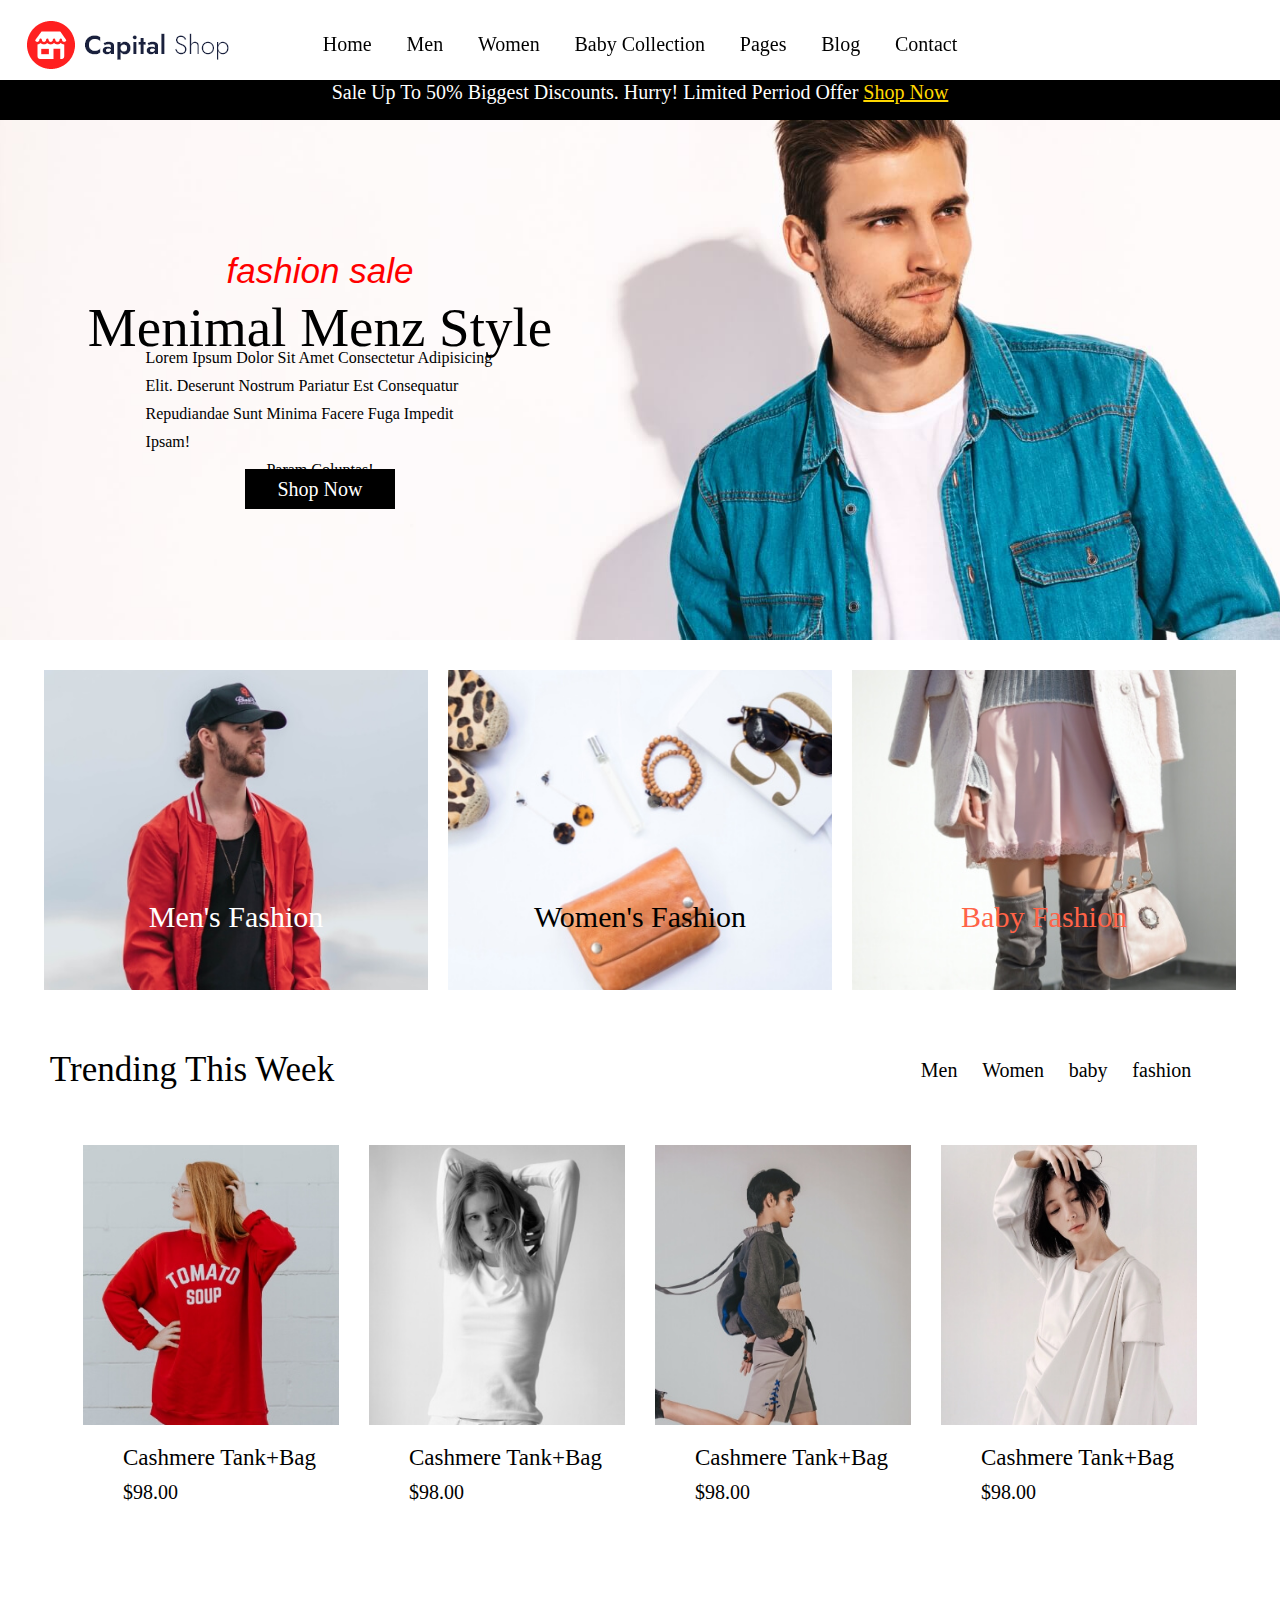
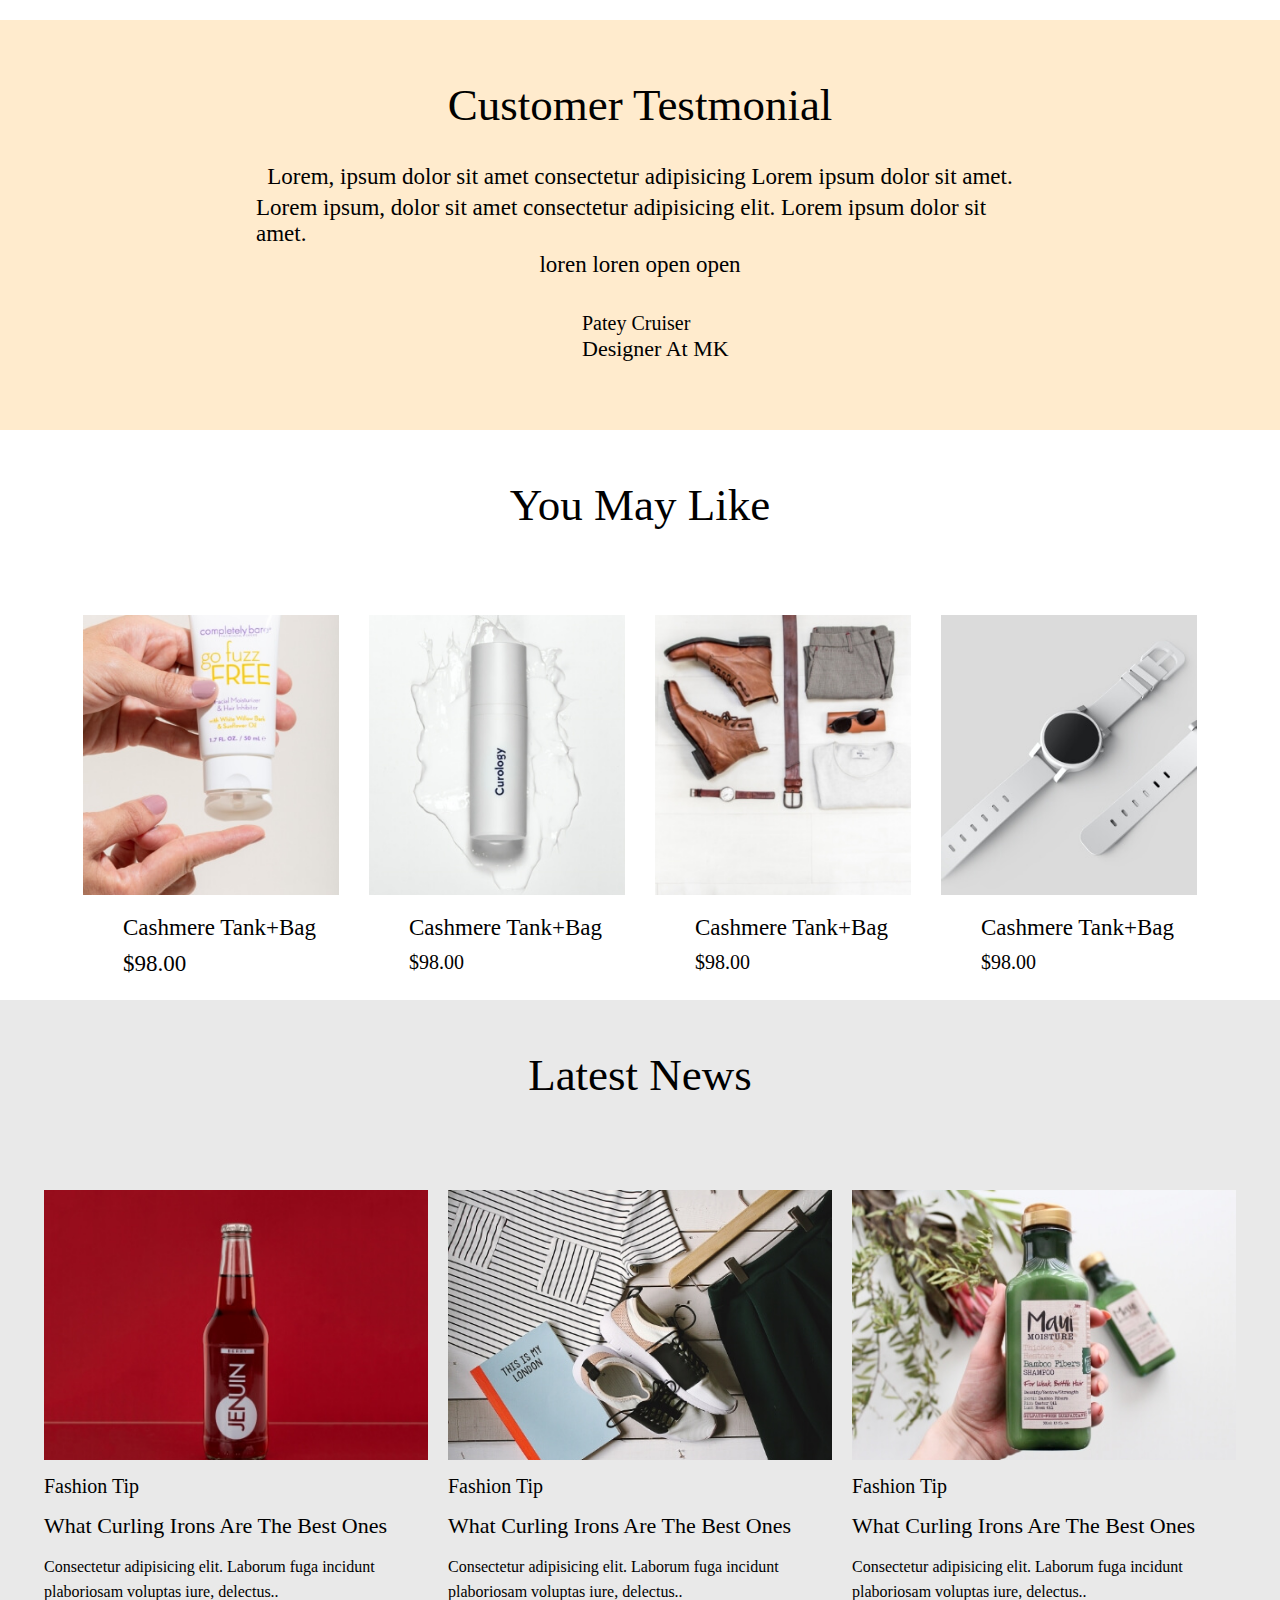
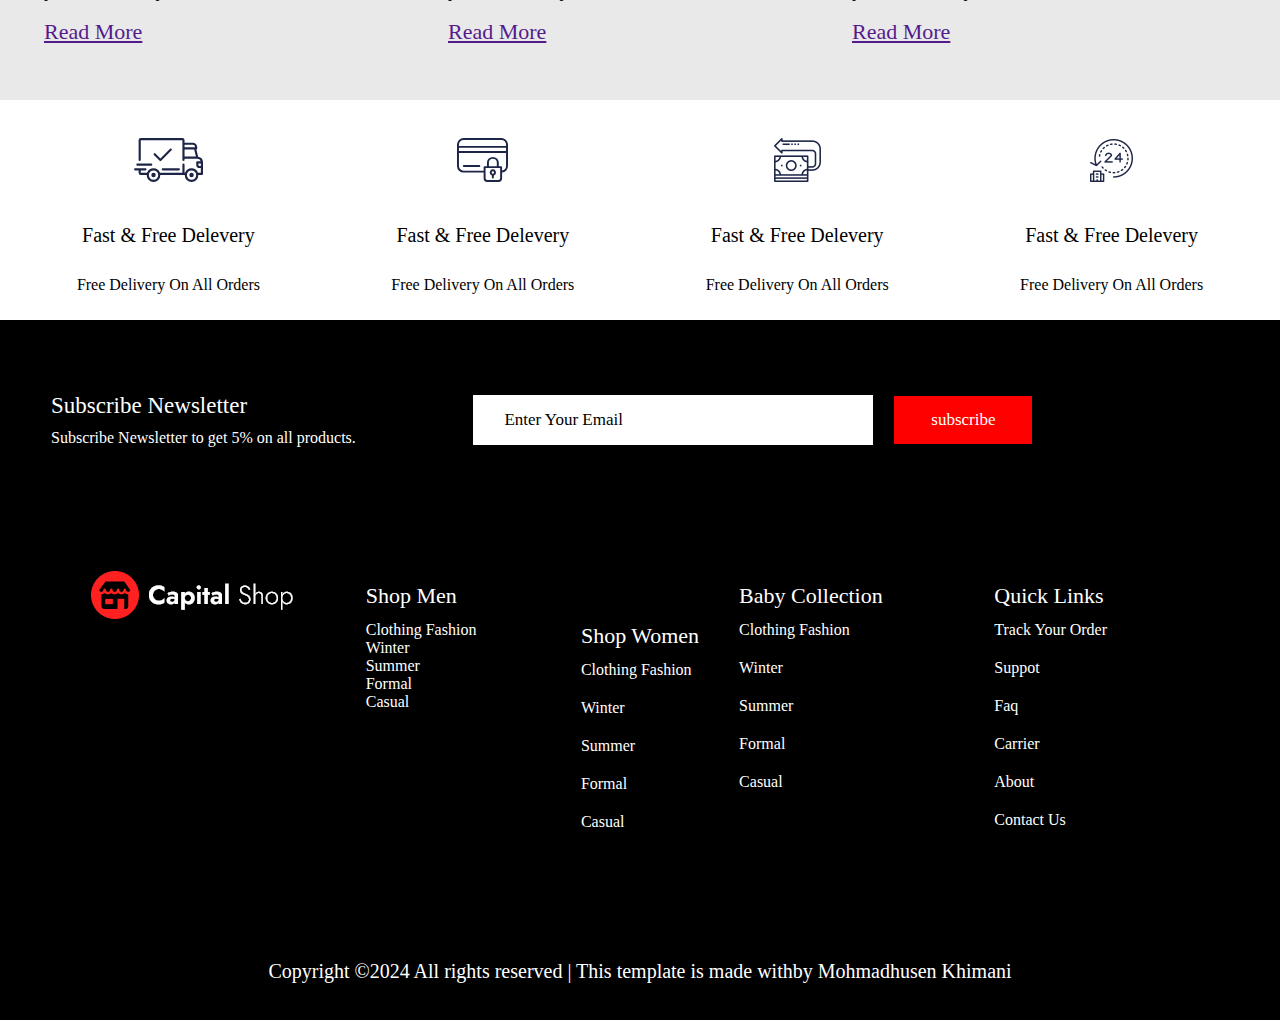
<file: index.html>
<!DOCTYPE html>
<html lang="en">
<head>
    <meta charset="UTF-8">
    <meta name="viewport" content="width=device-width, initial-scale=1.0">
    <link rel="stylesheet" href="style.css">
    <link rel="stylesheet" href="https://cdnjs.cloudflare.com/ajax/libs/font-awesome/6.5.1/css/all.min.css" integrity="sha512-DTOQO9RWCH3ppGqcWaEA1BIZOC6xxalwEsw9c2QQeAIftl+Vegovlnee1c9QX4TctnWMn13TZye+giMm8e2LwA==" crossorigin="anonymous" referrerpolicy="no-referrer" />
    <title>Capital Shop</title>
</head>
<body>
    <div class="myfirstsection">
        <div class="partone">
            <div class="shop">
                <img src="logo (14).png" alt="">
            </div>

            <ul>
                <li>home</li>
                <li>men</li>
                <li>women</li>
                <li>baby collection</li>
                <li>pages</li>
                <li>blog</li>
                <li>contact</li>
            </ul>
            <div class="shoptwo">
                <i class="fa-solid fa-magnifying-glass fa-xl" style="color: #000000;"></i>
                <i class="fa-solid fa-user fa-xl" style="color: #000000;"></i>
                <i class="fa-solid fa-cart-shopping fa-xl" style="color: #000000;"></i>
            </div>
        </div>

        <div class="parttwo">
            <div class="sale">
                Sale Up To 50% Biggest Discounts. Hurry! Limited Perriod Offer
            </div> &nbsp; <a href="" class="link">Shop Now</a>
        </div>

        <div class="partthree">
            <div class="newpartthree">
                <div class="r1">
                    fashion sale
                </div>
                <div class="r2">
                    menimal menz style
                </div>
                <div class="r3">
                    Lorem ipsum dolor sit amet consectetur adipisicing elit. Deserunt nostrum pariatur est consequatur repudiandae sunt minima facere fuga impedit ipsam!
                    <p class="text">param coluptas!</p>
                </div>
                <div class="r4">
                    shop now
                </div>
            </div>
        </div>
    </div>


    <!-- Second Section  -->
    <div class="mysecondsection">
        <div class="one">
            <p class="r5">men's fashion</p>
        </div>
        <div class="two">
            <p class="r5">women's fashion</p>
        </div>
        <div class="three">
            <p class="r5">baby fashion</p>
        </div>
    </div>


    <!-- Third Section -->
    <div class="mythirdsection">
        <div class="partfour">
            <div class="four">
                Trending This Week
            </div>
            
            <div class="five">
                <p>Men</p>
                <p>Women</p>
                <p>baby</p>
                <p>fashion</p>
            </div>
        </div>

        <div class="partfive">
            <div class="six">
                <div class="imgone">

                </div>
                <div class="conone">
                    <div class="r6">
                        cashmere tank+bag
                    </div>
                    <div class="r7">
                        $98.00
                    </div>
                </div>
            </div>

            <div class="seven">
                <div class="imgtwo">

                </div>
                <div class="conone">
                    <div class="r6">
                        cashmere tank+bag
                    </div>
                    <div class="r7">
                        $98.00
                    </div>
                </div>
            </div>
            <div class="eight">
                <div class="imgthree">
                                   
                </div>
                <div class="conone">
                  <div class="r6">
                         cashmere tank+bag       
                  </div>
                  <div class="r7">
                            $98.00
                  </div>
                </div>
            </div>
            <div class="nine">
                <div class="imgfour">
                                    
                </div>
                <div class="conone">
                  <div class="r6">
                         cashmere tank+bag       
                  </div>
                  <div class="r7">
                            $98.00
                  </div>
                </div>
            </div>
        </div>
    </div>


    <!--------------------- Four Section ------------------------------------>

    <div class="myfourthsection">
        <div class="partsix">
            Customer Testmonial
        </div>
        <div class="partseven">
            <p>Lorem, ipsum dolor sit amet consectetur adipisicing Lorem ipsum dolor sit amet. </p>
            <p>Lorem ipsum, dolor sit amet consectetur adipisicing elit. Lorem ipsum dolor sit amet.</p>
            <p>loren loren open open</p>
        </div>
        <div class="parteight">
            <div class="r8">
                patey cruiser
            </div>
            <div class="r9">
                designer at MK
            </div>
        </div>
    </div>










    <!------------------------ Five Section ----------------->
    <div class="myfifthsection">
        you may like
    </div>


















<!-- Six Section --------------------------------------------- -->
    <div class="mysixsection">

        <div class="ten">
            <div class="imgfive">

            </div>
            <div class="conone">
                <div class="r6">
                    cashmere tank+bag
                </div>
                <div class="r6">
                    $98.00
                </div>
            </div>
        </div>

        <div class="eleven">
            <div class="imgsix">

            </div>
            <div class="conone">
                <div class="r6">
                    cashmere tank+bag
                </div>
                <div class="r7">
                    $98.00
                </div>
            </div>
        </div>

        <div class="twelve">
            <div class="imgseven">

            </div>
            <div class="conone">
                <div class="r6">
                    cashmere tank+bag
                </div>
                <div class="r7">
                    $98.00
                </div>
            </div>
        </div>

        <div class="therteen">
            <div class="imgeight">

            </div>
            <div class="conone">
                <div class="r6">
                    cashmere tank+bag
                </div>
                <div class="r7">
                    $98.00
                </div>
            </div>
        </div>

    </div>    


    <!-- Seven Section---------------------------- -->
    <div class="mysevensection">
        latest news
    </div>




    <!-- Eight Section---------------------------- -->
    <div class="myeightsection">
        
        <div class="fourteen">
            <div class="imgnine">

            </div>
            <div class="contant">
                <div class="r8">
                    fashion tip
                </div>
                <div class="r9">
                    What Curling Irons Are The Best Ones
                </div>
                <div class="r10">
                    <p>  Consectetur adipisicing elit. Laborum fuga incidunt </p>
                    <p>plaboriosam voluptas iure, delectus.. </p>
                </div>
                <div class="r11">
                    <a href="">read more</a>      
                        
                 </div>
            </div>
        </div>

        <div class="fifteen">
            <div class="imgten">

            </div>
            <div class="contant">
                    <div class="r8">
                          fashion tip
                    </div>
                    <div class="r9">
                         What Curling Irons Are The Best Ones
                    </div>
                    <div class="r10">
                       <p>  Consectetur adipisicing elit. Laborum fuga incidunt </p>
                       <p>plaboriosam voluptas iure, delectus.. </p>
                  </div>
                    <div class="r11">
                       <a href="">read more</a>      
                           
                    </div>
            </div>
          </div>
          <div class="sixteen">
            <div class="imgeleven">

            </div>
            <div class="contant">
                    <div class="r8">
                          fashion tip
                    </div>
                    <div class="r9">
                         What Curling Irons Are The Best Ones
                    </div>
                    <div class="r10">
                       <p>  Consectetur adipisicing elit. Laborum fuga incidunt </p>
                       <p>plaboriosam voluptas iure, delectus.. </p>
                  </div>
                    <div class="r11">
                       <a href="">read more</a>      
                           
                    </div>
            </div>
          </div>
    </div>




<!-- --------------- Nine Section -------------------- -->
    <div class="myninesection">

        <div class="seventeen">
            <div class="r12">
                <img src="services1.svg" alt="">
            </div>
            <div class="r13">
                fast & free delevery
            </div>
            <div class="r14">
                free delivery on all orders
            </div>
        </div>

        <div class="eightteen">
            <div class="r12">
                <img src="services2 (1).svg" alt="">
            </div>
           <div class="r13">
                fast & free delevery
           </div>
             <div class="r14">
                     free  delivery on all orders
             </div>
          </div>
          <div class="nineteen">
            <div class="r12">
              <img src="services3 (1).png" alt="">
            </div>
           <div class="r13">
                fast & free delevery
           </div>
             <div class="r14">
                     free  delivery on all orders
             </div>
          </div>
           <div class="tweteen">
            <div class="r12">
                 <img src="services1 (1) (1).png" alt="">
            </div>
           <div class="r13">
                fast & free delevery
           </div>
             <div class="r14">
                     free  delivery on all orders
             </div>
           </div>
    </div>




<!-- Ten Section ----------------------------------------- -->
    <div class="mytensection">
        <div class="partnine">
            <div class="r15">
                Subscribe Newsletter
            </div>
            <div class="r16">
                Subscribe Newsletter to get 5% on all products.
            </div>
        </div>
        <div class="partten">
            <div class="r17">
                enter your email
            </div>
            <div class="r18">
                subscribe
            </div>
        </div>
        <div class="parteleven">
            <i class="fa-brands fa-facebook fa-2xl" style="color: #ffff;"></i>
            <i class="fa-brands fa-instagram fa-2xl" style="color: #ffffff;"></i>
            <i class="fa-brands fa-youtube fa-2xl" style="color: #ffffff;"></i>
           </div>
    </div>




<!-- Footer ----------------------------------------- -->
    <div class="footer">
        <div class="footpartone">
            <div class="footone">
                <img src="logo2_footer (2).png" alt="">
            </div>
            <div class="foottwo">
                <div class="r19">
                    shop men
                </div>
                <div class="20">
                    <p>Clothing Fashion</p>
                    <p>Winter</p>
                    <p>Summer</p>
                    <p>Formal</p>
                    <p>Casual</p>
                </div>
            </div>
            <div class="footthree">
                <div class="r19">
                    shop women
                   </div>
                  <div class="r20">
                        <p>Clothing Fashion</p>
                        <p>Winter</p>
                        <p>Summer</p>
                        <p>Formal</p>
                        <p>Casual</p>
                 </div>
            </div>
            <div class="footfour">
                <div class="r19">
                   baby collection
                 </div>
                <div class="r20">
                      <p>Clothing Fashion</p>
                      <p>Winter</p>
                      <p>Summer</p>
                      <p>Formal</p>
                      <p>Casual</p>
               </div>
              </div>
              <div class="footfive">
                <div class="r19">
                     quick links
                 </div>
                <div class="r20">
                      <p>Track Your Order</p>
                      <p>Suppot</p>
                      <p>Faq</p>
                      <p>Carrier</p>
                      <p>About</p>
                      <p>Contact Us</p>
               </div>
              </div>
        </div>
        <div class="footparttwo">
               
            Copyright ©2024 All rights reserved | This template is made with  <i class="fa-solid fa-heart " style="color: #ff0512;"></i> by Mohmadhusen Khimani
          </div>
           
    </div>


    </body>
</html>
</file>
<file: style.css>
*{
    margin: 0;
    padding: 0;
    box-sizing: border-box;
}
.myfirstsection{
    height: 640px;
    /* border: 1px solid black; */
}
.partone{
    height: 80px;
    width: 100%;
    /* border: 1px solid black; */
    display: flex;
    justify-content: space-between;
    position: sticky;
    top: 0.5%;
}
.shop{
    height: inherit;
    width: 20%;
    /* border: 1px solid black; */
    display: flex;
    justify-content: center;
    align-items: center;
}
ul{
    height: inherit;
    width: 55%;
    /* border: 1px solid black; */
    display: flex;
    justify-content: center;
    justify-content: space-evenly;
    align-items: center;
    font-size: 20px;
    list-style-type: none;
    text-transform: capitalize;
}
.shoptwo{
    height: inherit;
    width: 20%;
    /* border: 1px solid black; */
    display: flex;
    align-items: center;
    justify-content: center;
    gap: 20px;
}
.parttwo{
    height: 40px;
    border: 1px solid black;
    display: flex;
    justify-content: center;
    text-transform: capitalize;
    font-size: 20px;
    background-color: black;
    color: white;
}
.link{
    color: gold;
    border: none;
}
.partthree{
    height: 520px;
    /* border: 1px solid black; */
    background-image: url('h1_hero1\ \(2\).jpg');
    background-repeat: no-repeat;
    background-size: cover;
}
.newpartthree{
    height: inherit;
    width: 50%;
    /* border: 1px solid black; */
    display: flex;
    flex-direction: column;
    justify-content: center;
    align-items: center;
    gap: 5px;
}
.r1{
    font-size: 35px;
    font-family: Arial, Helvetica, sans-serif;
    font-style: italic;
    color: red;
}
.r2{
    font-size: 55px;
    text-transform: capitalize;
}
.r3{
    height: 100px;
    width: 54.50%;
    /* border: 1px solid black; */
    display: flex;
    flex-direction: column;
    justify-content: center;
    line-height: 28px;
    align-items: center;
    text-transform: capitalize;
}
.r4{
    height: 40px;
    width: 150px;
    border: 1px solid black;
    display: flex;
    justify-content: center;
    align-items: center;
    font-size: 20px;
    text-transform: capitalize;
    background-color: black;
    color: white;
}






/**************************************** Second Section ********************************************** */
.mysecondsection{
    height: 380px;
    /* border: 1px solid black; */
    display: flex;
    justify-content: center;
    align-items: center;
    gap: 20px;
    /* font-weight: bold; */
}
.one{
    height: 320px;
    width: 30%;
    /* border: 1px solid black; */
    background-image: url('items1\ \(1\).jpg');
    background-repeat: no-repeat;
    background-size: cover;
    color: white;
}
.two{
    height: 320px;
    width:30%;
    /* border: 1px solid black; */
    background-image: url('items2\ \(1\).jpg');
    background-repeat: no-repeat;
    background-size: cover;
    color: black;
}
.three{
    height: 320px;
    width:30%;
    /* border: 1px solid black; */
    background-image: url('items3\ \(1\).jpg');
    background-repeat: no-repeat;
    background-size: cover;
    color:tomato
    /* color: white; */
}
.r5{
      display: flex;
      /* flex-direction: column; */
      margin-top: 230px;
      justify-content: center;
      text-transform: capitalize;
      font-size: 30px;
}

/* ******************** Third Section ************************** */
.mythirdsection{
    height: 500px;
    /* border: 1px solid black; */
}
.partfour{
    height: 100px;
    /* border: 1px solid black; */
    display: flex;
    justify-content: space-between;
}
.four{
    width: 30%;
    /* border: 1px solid black; */
    font-size: 35px;
    display: flex;
    align-items: center;
    justify-content: center;
}
.five{
    width: 25%;
    /* border: 1px solid black; */
    display: flex;
    font-size: 20px;
    justify-content: space-evenly;
    align-items: center;
    margin-right: 5%;
    /* justify-content: center; */
}
.partfive{
    height: 400px;
    /* border: 1px solid black; */
    display: flex;
    justify-content: center;
    align-items: center;
    gap: 30px;
}
.six{
    height: 350px;
    width: 20%;
    /* border: 1px solid black; */
}
.imgone{
    height: 280px;
    /* border: 1px solid black; */
    background-image: url('latest4\ \(1\).jpg');
    background-repeat: no-repeat;
    background-size: cover;
}
.conone{
    height: 70px;
    /* border: 1px solid black; */
    display: flex;
    flex-direction: column;
    gap: 10px;
    padding-left: 40px;
    padding-top: 20px;
}
.r6{
    font-size: 23px;
    text-transform: capitalize;
}
.r7{
    font-size: 20px;
}
.seven{
    height: 350px;
    width: 20%;
    /* border: 1px solid black; */
}
.imgtwo{
    height: 280px;
    /* border: 1px solid black; */
    background-image: url('latest1\ \(1\).jpg');
    background-repeat: no-repeat;
    background-size: cover;
}
.eight{
    height: 350px;
    width: 20%;
    /* border: 1px solid black; */
}
.imgthree{
    height: 280px;
    /* border: 1px solid black; */
    background-image: url('latest2\ \(1\).jpg');
    background-repeat: no-repeat;
    background-size: cover;
}
.nine{
    height: 350px;
    width: 20%;
    /* border: 1px solid black; */
}
.imgfour{
    height: 280px;
    /* border: 1px solid black; */
    background-image: url('latest3\ \(1\).jpg');
    background-repeat: no-repeat;
    background-size: cover;
}


/* *********************** My Fourth Section ***************************** */
.myfourthsection{
    height: 410px;
    /* border: 1px solid black; */
    display: flex;
    align-items: center;
    justify-content: center;
    flex-direction: column;
    gap: 40px;
    background-color: blanchedalmond;
    margin-top: 100px;
}
.partsix{
    font-size: 45px;
}
.partseven{
    height: 100px;
    width: 60%;
    /* border: 1px solid black; */
    font-size: 23px;
    display: flex;
    flex-direction: column;
    justify-content: center;
    align-items: center;
    gap: 5px;
}
.parteight{
    height: 60px;
    width: 20%;
    /* border: 1px solid black; */
    line-height: 25px;
    font-size: 20px;
    padding-left: 70px;
    text-transform: capitalize;
}

/* ************ Section Five***************** */
.myfifthsection{
    height: 150px;
    /* border: 1px solid black; */
    font-size: 45px;
    text-transform: capitalize;
    display: flex;
    justify-content: center;
    align-items: center;
}





/* ************ Section Six***************** */
.mysixsection{
    height: 420px;
    /* border: 1px solid black; */
    display: flex;
    justify-content: center;
    align-items: center;
    gap: 30px;
}
.ten{
    height: 350px;
    width: 20%;
    /* border: 1px solid black; */
}
.eleven{
    height: 350px;
    width: 20%;
    /* border: 1px solid black; */
}
.twelve{
    height: 350px;
    width: 20%;
    /* border: 1px solid black; */
}
.therteen{
    height: 350px;
    width: 20%;
    /* border: 1px solid black; */
}
.imgfive{
    height: 280px;
    /* border: 1px solid black; */
    background-image: url('latest5\ \(1\).jpg');
    background-repeat: no-repeat;
    background-size: cover;
}
.imgsix{
    height: 280px;
    /* border: 1px solid black; */
    background-image: url('latest6\ \(1\).jpg');
    background-repeat: no-repeat;
    background-size: cover;
}
.imgseven{
    height: 280px;
    /* border: 1px solid black; */
    background-image: url('latest7\ \(1\).jpg');
    background-repeat: no-repeat;
    background-size: cover;
}
.imgeight{
    height: 280px;
    /* border: 1px solid black; */
    background-image: url('latest8\ \(1\).jpg');
    background-repeat: no-repeat;
    background-size: cover;
}












/* *************** Seven Section****************** */
.mysevensection{
    height: 150px;
    /* border: 1px solid black; */
    font-size: 45px;
    text-transform: capitalize;
    display: flex;   
    justify-content: center;
    align-items: center;
    background-color: rgba(169, 169, 169, 0.252);
}



/* *************** Eight Section****************** */
.myeightsection{
    height: 550px;
    /* border: 1px solid black; */
    display: flex;
    justify-content: center;
    gap: 20px;
    align-items: center;
    background-color: rgba(169, 169, 169, 0.252);
}
.fourteen{
    height: 470px;
    width: 30%;
    /* border: 1px solid black; */
}

.imgnine{
    height: 270px;
    /* border: 1px solid black; */
    background-image: url('blog1\ \(1\).jpg');
    background-repeat: no-repeat;
    background-size: cover;
}
.contant{
    height: 200px;
    /* border: 1px solid black; */
    display: flex;
    flex-direction: column;
    gap: 15px;
    justify-content: center;
}
.r8{
    text-transform: capitalize;
    font-size: 20px;
}
.r9{
    font-size: 22px;
}
.r10{
    font-size: 16px;
    line-height: 25px;
}
.r11{
    font-size: 22px;
    text-transform: capitalize;
    color: gray;
}
.fifteen{
    height:470px;
    width:30%;
    /* border: 1px solid black; */
}
.imgten{
    height:270px;
    /* border: 1px solid black; */
    background-image: url('blog2\ \(1\).jpg');
    background-repeat: no-repeat;
    background-size: cover;
}
.imgeleven{
    height:270px;
    /* border: 1px solid black; */
    background-image: url('blog3\ \(1\).jpg');
    background-repeat: no-repeat;
    background-size: cover;
}
.sixteen{
    height:470px;
       width:30%;
       /* border: 1px solid black; */
}













/* *************** Nine Section****************** */
.myninesection{
    height: 220px;
    /* border: 1px solid black; */
    display: flex;
    align-items: center;
    justify-content: center;
    gap: 20px;
}
.seventeen{
    height: 200px;
    width: 23%;
    /* border: 1px solid black; */
    display: flex;
    flex-direction: column;
}
.eightteen{
    height: 200px;
    width: 23%;
    /* border: 1px solid black; */
    display: flex;
    flex-direction: column;
}
.nineteen{
    height: 200px;
    width: 23%;
    /* border: 1px solid black; */
    display: flex;
    flex-direction: column;
}
.tweteen{
    height: 200px;
    width: 23%;
    /* border: 1px solid black; */
    display: flex;
    flex-direction: column;
}
.r12{
    height: 100px;
    /* border: 1px solid black; */
    display: flex;
    justify-content: center;
    align-items: center;
}
.r13{
    height: 50px;
    /* border: 1px solid black; */
    display: flex;
    justify-content: center;
    align-items: center;
    font-size: 20px;
    text-transform: capitalize;
}
.r14{
    height: 50px;
    /* border: 1px solid black; */
    text-transform: capitalize;
    display: flex;
    align-items: center;
    justify-content: center;
}




/* ************ Ten Section ******************** */
.mytensection{
    height: 200px;
    border: 1px solid black;
    display: flex;
    background-color: black;
    color: white;
    border-top: none;
    border-left: none;
    border-right: none;
    border-color: white;
}
.partnine{
    height: inherit;
    width: 33%;
    border: 1px solid black;
    display: flex;
    flex-direction: column;
    gap: 10px;
    /* align-items: center; */
    padding-left: 50px;
    justify-content: center;
}
.r15{
    font-size: 23px;
}
.partten{
    height: inherit;
    width: 50%;
    border: 1px solid black;
    display: flex;
    gap: 20px;
    /* align-items: center; */
    padding-left: 50px;
    /* justify-content: center; */
    align-items: center;
}
.r17{
    height: 50px;
    width: 400px;
    border: 1px solid black;
    padding-left: 30px;
    display: flex;
    align-items: center;
    text-transform: capitalize;
    font-size: 17px;
    border-color: white;
    color: black;
    background-color: white;
}
.r18{
    height: 50px;
    width: 140px;
    border: 1px solid black;
    display: flex;
    align-items: center;
    justify-content: center;
    background-color: red;
    color: white;
    font-size: 17px;
}
.parteleven{
    height: inherit;
    width: 17%;
    border: 1px solid black;
    display: flex;
    align-items: center;
    gap: 40px;
    justify-content: center;
}









/* ***************Footer************************** */
.footer{
    height: 500px;
    border: 1px solid black;
    background-color: black;
    color: white;
}
.footpartone{
    height: 400px;
    border: 1px solid black;
    display: flex;
    align-items: center;
    justify-content: center;
}
.footone{
    height: 300px;
    width: 20%;
    /* border: 1px solid black; */
    padding-left: 20px;
    /* display: flex; */
    /* justify-content: center; */
}
.foottwo{
    height: 300px;
    width: 20%;
    padding-left: 40px;
    /* border: 1px solid black; */
}
.r19{
    height: 50px;
    /* border: 1px solid black; */
    font-size: 22px;
    display: flex;
    align-items: center;
    text-transform: capitalize;
}
.r20{
    display: flex;
    flex-direction: column;
    gap: 20px;
}
.footfour{
    height: 300px;
    width: 20%;
    padding-left: 40px;
    /* border: 1px solid black; */
}
.footfive{
    height: 300px;
    width: 20%;
    padding-left: 40px;
    /* border: 1px solid black; */
}
.footparttwo{
    height: 100px;
    /* border: 1px solid black; */
    display: flex;
    align-items: center;
    justify-content: center;
    font-size: 20px;
}
</file>
